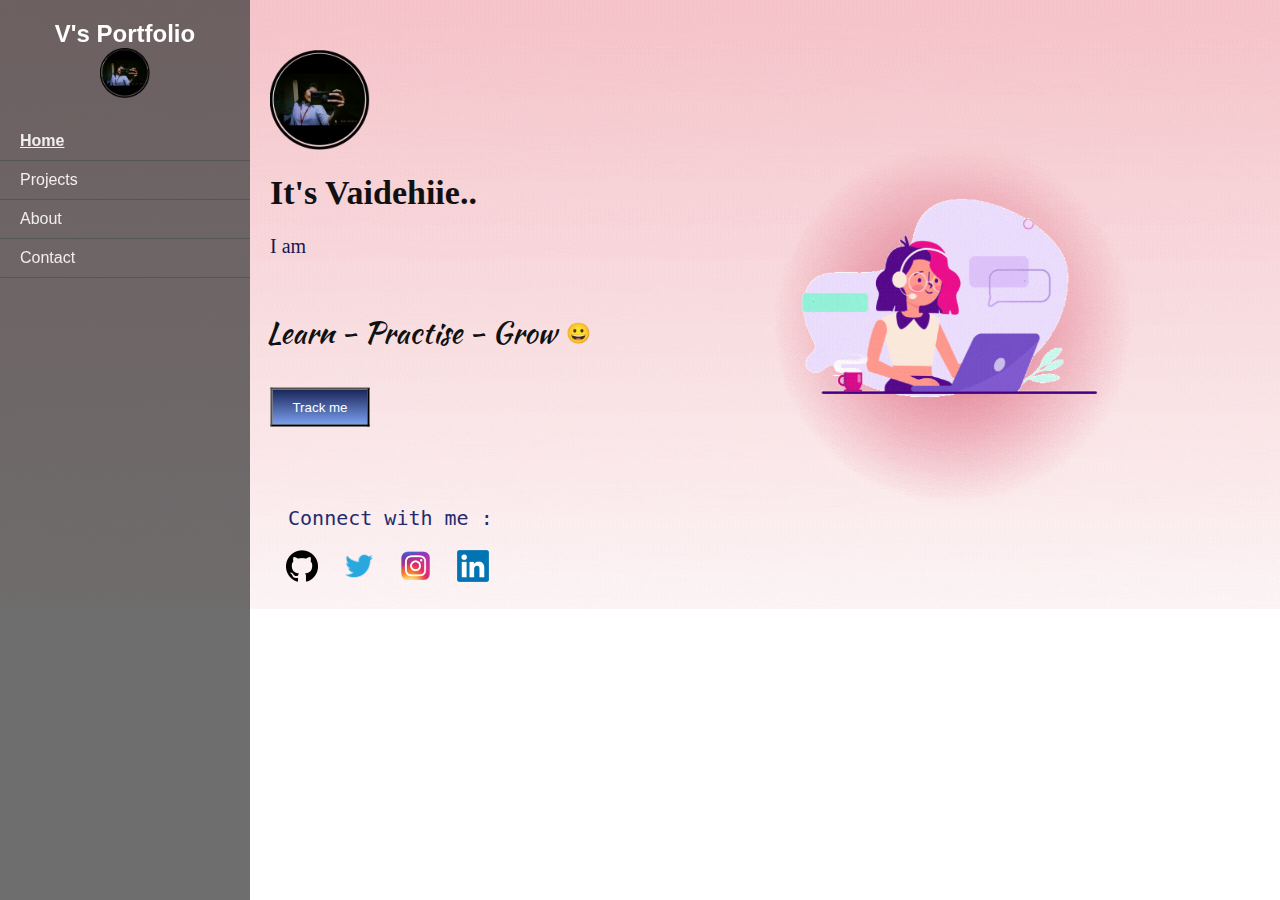
<file: index.html>
<!DOCTYPE html>
<html lang="en">
<head>
  <meta charset="UTF-8">
  <meta name="viewport" content="width=device-width, initial-scale=1.0">
  <title>Vaidehi - Portfolio</title>
  <link rel="stylesheet" href="styles.css">
</head>
<body>
  <div id="index">
    <div class="sidebar">
      <div class="logo">
        <h2>V's Portfolio</h2>
        <img src="images/logo.png">
      </div>
      <nav class="navigation">
        <ul>
          <li><a href="#" class="active">Home</a></li>
          <li><a href="projects.html">Projects</a></li>
          <li><a href="about.html">About</a></li>
          <li><a href="contact.html">Contact</a></li>
        </ul>
      </nav>
    </div>
  
    <header>
     
      <div class="abouttext">
        <!-- Add your coder GIF or video here -->
  
        <div class="coder-gif">
          <img src="images/logo.png">
        </div>
        <h1>It's Vaidehiie..</h1>
        <p id="textContainer">I am <span id="dynamicText"></span></p>
      </div> 
    </header>
    <div class="mid">Learn - Practise - Grow
      <p style="font-size:20px">
        &#128512;
        </p>
    </div>
   
    <button id="expandButton" onclick="expandContent()">Track me</button>
  
    <div id="contentContainer">
      <div id="introText">
        <div class="onlyText">
          <p>Currently studying in Government College of Engineering Amravati.</p>
          <p>In Third year Information Technology.</p>
          <p>Exploring Javascript</p>
        </div>
        <img src="images/GCOEA.png">
      </div>
      
    </div>
  
    <footer>
      <div class="social-media">
         <pre> Connect with me :</pre> 
          <a href="https://github.com/Vaidehi-w"><img src="images/Github.png" alt="Github"></a>
          <a href="https://twitter.com/vid_w09/media"><img src="images/Twiter.png" alt="Twitter"></a>
          <a href="https://www.instagrhttps://www.instagram.com/vaidehiie_._/"><img src="images/Insta.png" alt="Instagram"></a>
          <a href="https://www.linkedin.com/in/vaidehi-warghat-23014720b"><img src="images/Linkedin.png" alt="Linked in"></a>
      </div>
  </footer>
  </div>
  
  <script src="script.js"></script>
</body>
</html>
</file>
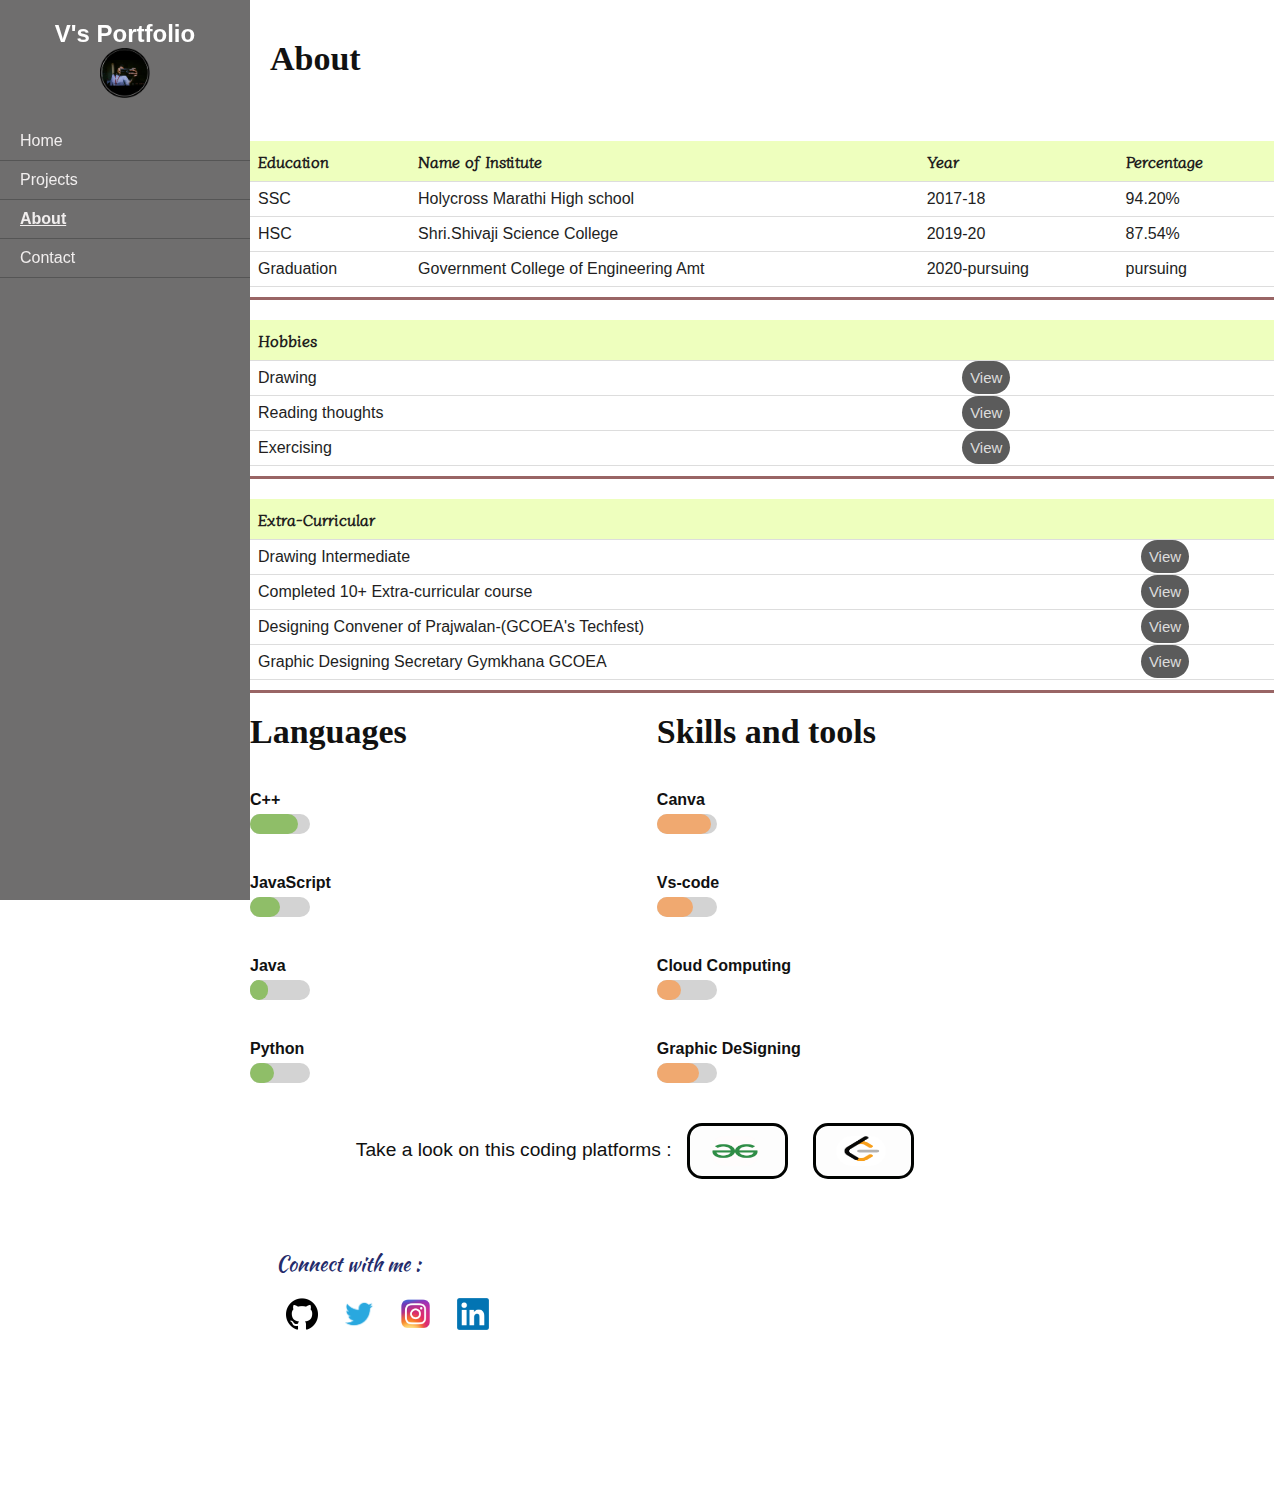
<file: about.html>
<!DOCTYPE html>
<html lang="en">
<head>
  <meta charset="UTF-8">
  <meta name="viewport" content="width=device-width, initial-scale=1.0">
  <title>About - Vaidehi</title>
  <link rel="stylesheet" href="styles.css">
</head>
<body>
  <div class="sidebar">
    <div class="logo">
      <h2>V's Portfolio</h2>
      <img src="images\logo.png">
    </div>
    <nav class="navigation">
      <ul>
        <li><a href="index.html">Home</a></li>
        <li><a href="projects.html">Projects</a></li>
        <li><a href="#" class="active">About</a></li>
        <li><a href="contact.html">Contact</a></li>
      </ul>
    </nav>
  </div>

  <header>
    <h1>About</h1>
  </header>
  <div class="education">
    <table>
      <tr>
        <th>Education</th>
        <th>Name of Institute</th>
        <th>Year</th>
        <th>Percentage</th>
        
      </tr>
      <tr>
        <td>SSC</td>
        <td>Holycross Marathi High school</td>
        <td>2017-18</td>
        <td>94.20%</td>
      </tr>
      <tr>
        <td>HSC</td>
        <td>Shri.Shivaji Science College</td>
        <td>2019-20</td>
        <td>87.54%</td>
      </tr>
      <tr>
        <td>Graduation</td>
        <td>Government College of Engineering Amt</td>
        <td>2020-pursuing</td>
        <td>pursuing</td>
      </tr>
    </table>
   
  </div>
  
  <div class="line">

  </div>

  <table>
    <tr>
      <th>Hobbies</th>
      <th></th>
    </tr>
    <tr>
      <td>Drawing</td>
      <td><a href="https://photos.app.goo.gl/mKubgbqETd9caMrj8">View</a></td>
    </tr>
    <tr>
      <td>Reading thoughts</td>
      <td><a href="">View</a></td>
    </tr>
    <tr>
      <td>Exercising</td>
      <td><a href="">View</a></td>
  </table>
  
  <div class="line">
    
  </div>

  <table>
    <tr>
      <th>Extra-Curricular</th>
      <th></th>
    </tr>
    <tr>
      <td>Drawing Intermediate</td>
      <td><a href="https://drive.google.com/file/d/12SmxI55Sq6V7SjQqr5ZuxSj87IR8jYq9/view?usp=drivesdk">View</a></td>
    </tr>
    <tr>
      <td>Completed 10+ Extra-curricular course</td>
      <td><a href="https://drive.google.com/drive/folders/12WJWJM0qZcDXIHMHTEiH-Cgzux2UZqRN
        ">View</a></td>
    </tr>
    <tr>
      <td>Designing Convener of Prajwalan-(GCOEA's Techfest)</td>
      <td><a href="">View</a></td>
      </tr>
    <tr>
      <td>Graphic Designing Secretary Gymkhana GCOEA</td>
      <td><a href="https://drive.google.com/file/d/13128jFeA8TNFWaRvevAe7O1PPh-ig-9v/view?usp=drivesdk">View</a></td>
  </table>
  
  <div class="line">
    
  </div> 

  <div class="skill">
    <div class="Lang">
      <h1>Languages</h1>
  
      <div class="skill-container">
        <div class="skill-name">C++</div>
        <div class="progress-bar">
          <div class="progress" style="width: 80%; background-color: rgb(143, 190, 104);"></div>
        </div>
      </div>
      
      <div class="skill-container">
        <div class="skill-name">JavaScript</div>
        <div class="progress-bar">
          <div class="progress" style="width: 50%; background-color: rgb(143, 190, 104);"></div>
        </div>
      </div>
    
      <div class="skill-container">
        <div class="skill-name">Java</div>
        <div class="progress-bar">
          <div class="progress" style="width: 30%; background-color: rgb(143, 190, 104);"></div>
        </div>
      </div>
    
      <div class="skill-container">
        <div class="skill-name">Python</div>
        <div class="progress-bar">
          <div class="progress" style="width: 40%; background-color: rgb(143, 190, 104);"></div>
        </div>
      </div>

    </div>
  
    <div class="myskills">
      <h1>Skills and tools</h1>
  
      <div class="skill-container">
        <div class="skill-name">Canva</div>
        <div class="progress-bar">
          <div class="progress" style="width: 90%; background-color: rgb(240, 169, 112);"></div>
        </div>
      </div>
      
      <div class="skill-container">
        <div class="skill-name">Vs-code</div>
        <div class="progress-bar">
          <div class="progress" style="width: 60%; background-color: rgb(240, 169, 112);"></div>
        </div>
      </div>
    
      <div class="skill-container">
        <div class="skill-name">Cloud Computing</div>
        <div class="progress-bar">
          <div class="progress" style="width: 40%; background-color: rgb(240, 169, 112);"></div>
        </div>
      </div>
    
      <div class="skill-container">
        <div class="skill-name">Graphic DeSigning</div>
        <div class="progress-bar">
          <div class="progress" style="width: 70%; background-color: rgb(240, 169, 112);"></div>
        </div>
        </div>
    </div>
  </div>
 
  <div id="buttons-co">
    Take a look on this coding platforms : 
    <a class="butt1" href="https://auth.geeksforgeeks.org/user/warvaidehi/practice" target="_blank">
        <img src="images/geeksforgeeks_logo.png" alt="GeeksforGeeks" height="20" width="20">
      
    </a>
    
    <a class="butt2" href="https://leetcode.com/vaidehi_w/" target="_blank">
        <img src="images/leetcode_logo.png" alt="LeetCode" height="20" width="20">
        
    </a>
</div>
  <!-- Add your projects content here -->
  <footer>
    <div class="social-media">
       <p>Connect with me :</p> 
        <a href="https://github.com/Vaidehi-w"><img src="images/Github.png" alt="Github"></a>
        <a href="https://twitter.com/vid_w09/media"><img src="images/Twiter.png" alt="Twitter"></a>
        <a href="https://www.instagrhttps://www.instagram.com/vaidehiie_._/"><img src="images/Insta.png" alt="Instagram"></a>
        <a href="https://www.linkedin.com/in/vaidehi-warghat-23014720b"><img src="images/Linkedin.png" alt="Linked in"></a>
    </div>
</footer>
  <script src="script.js"></script>
</body>
</html>
</file>
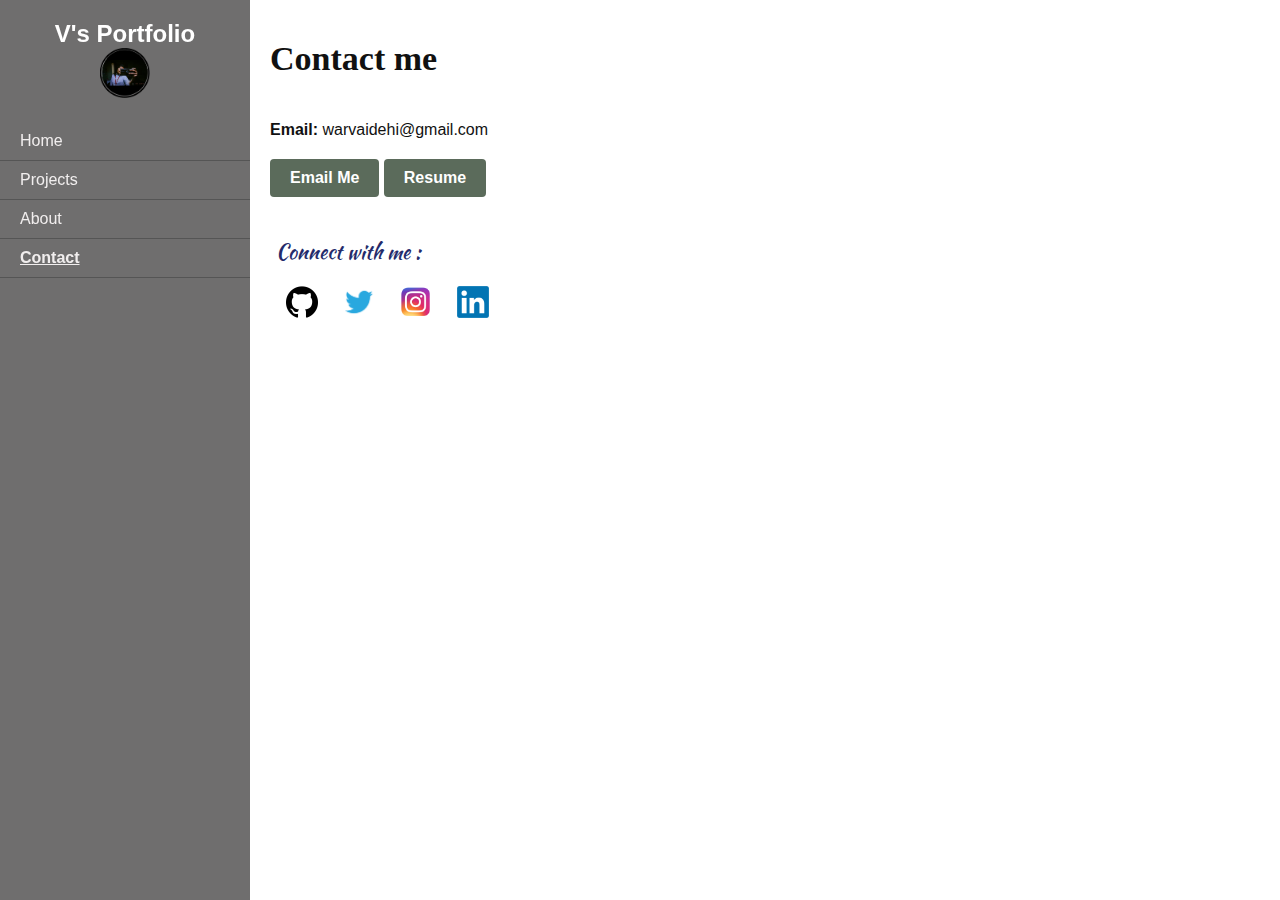
<file: contact.html>
<!DOCTYPE html>
<html lang="en">
<head>
  <meta charset="UTF-8">
  <meta name="viewport" content="width=device-width, initial-scale=1.0">
  <title>Contact - Vaidehi</title>
  <link rel="stylesheet" href="styles.css">
</head>
<body>
  <div class="sidebar">
    <div class="logo">
      <h2>V's Portfolio</h2>
      <img src="images\logo.png">
    </div>
    <nav class="navigation">
      <ul>
        <li><a href="index.html">Home</a></li>
        <li><a href="projects.html">Projects</a></li>
        <li><a href="about.html">About</a></li>
        <li><a href="#" class="active">Contact</a></li>
      </ul>
    </nav>
  </div>

  <header>
    <h1>Contact me</h1>
  </header>
  <div class="contact-container">
    <span class="contact-label">Email:</span> warvaidehi@gmail.com
  </div>
  
  <div class="button-container">
    <a href="mailto:warvaidehi@gmail.com" class="button">Email Me</a>
    <a href="Doc/Resume.pdf" class="button">Resume</a>
  </div>
  <!-- Add your projects content here -->
  <footer>
    <div class="social-media">
       <p>Connect with me :</p> 
        <a href="https://github.com/Vaidehi-w"><img src="images/Github.png" alt="Github"></a>
        <a href="https://twitter.com/vid_w09/media"><img src="images/Twiter.png" alt="Twitter"></a>
        <a href="https://www.instagrhttps://www.instagram.com/vaidehiie_._/"><img src="images/Insta.png" alt="Instagram"></a>
        <a href="https://www.linkedin.com/in/vaidehi-warghat-23014720b"><img src="images/Linkedin.png" alt="Linked in"></a>
    </div>
</footer>
  <script src="script.js"></script>
</body>
</html>
</file>
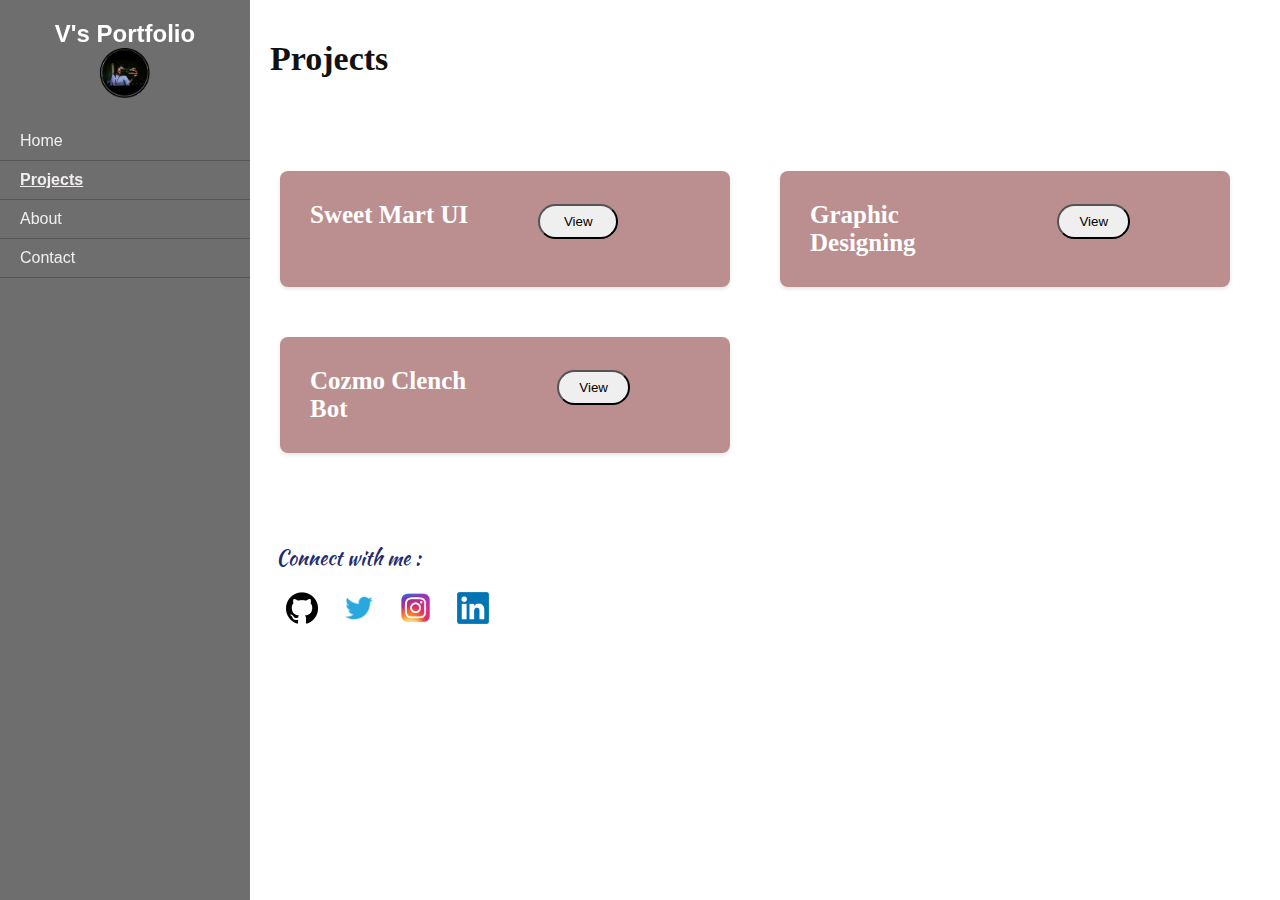
<file: projects.html>
<!DOCTYPE html>
<html lang="en">
<head>
  <meta charset="UTF-8">
  <meta name="viewport" content="width=device-width, initial-scale=1.0">
  <title>Projects - Vaidehi</title>
  <link rel="stylesheet" href="styles.css">
</head>
<body>
  <div class="sidebar">
    <div class="logo">
      <h2>V's Portfolio</h2>
      <img src="images\logo.png">
    </div>
    <nav class="navigation">
      <ul>
        <li><a href="index.html">Home</a></li>
        <li><a href="#" class="active">Projects</a></li>
        <li><a href="about.html">About</a></li>
        <li><a href="contact.html">Contact</a></li>
      </ul>
    </nav>
  </div>

  <header>
    <h1>Projects</h1>
   
  </header>
  <div class="container">
    <div class="section">Sweet Mart UI
      <button id="b"><a href="https://drive.google.com/file/d/10osTVcckk7D8vIm7UabBwrso6UkU6dQp/view?usp=sharing">View</a></button>
    </div>
    <div class="section">Graphic Designing
      <button id="b"><a href="https://github.com/Vaidehi-w/Graphic_designs">View</a></button>
    </div>
    <div class="section">Cozmo Clench Bot
      <button id="b"><a href="https://photos.app.goo.gl/tnovjCoTZG2CVWYE6">View</a></button>
    </div>
    
</div>
  <!-- Add your projects content here -->
  <footer>
    <div class="social-media">
       <p>Connect with me :</p> 
        <a href="https://github.com/Vaidehi-w"><img src="images/Github.png" alt="Github"></a>
        <a href="https://twitter.com/vid_w09/media"><img src="images/Twiter.png" alt="Twitter"></a>
        <a href="https://www.instagrhttps://www.instagram.com/vaidehiie_._/"><img src="images/Insta.png" alt="Instagram"></a>
        <a href="https://www.linkedin.com/in/vaidehi-warghat-23014720b"><img src="images/Linkedin.png" alt="Linked in"></a>
    </div>
</footer>
  <script src="script.js"></script>
</body>
</html>
</file>
<file: styles.css>
/* styles.css */

@import url('https://fonts.googleapis.com/css2?family=Diphylleia&family=Kaushan+Script&display=swap');


/* General Styles */
#index{
  margin: 0;
  padding: 0;
  font-family: Arial, sans-serif;
  background-image:url("images/girl.gif");
  color: #111111;
  background-repeat: no-repeat;
  background-size: 100%;
}
body{
  margin: 0;
  padding: 0;
  font-family: Arial, sans-serif;
  color: #111111;
  background-repeat: no-repeat;
  background-size: 100%;
}
header {
  padding: 20px;
  text-align: left;
  margin-left: 250px;
}

.coder-gif {
  margin-top: 30px;
}

/* Sidebar Navigation Styles */
.sidebar {
  position: fixed;
  top: 0;
  left: 0;
  width: 200px;
  height: 100%;
  background: rgba(68, 67, 67, 0.767);
  color: #ffffff;
  overflow-y: auto;
  transition: width 0.3s;
  z-index: 1;
}

.sidebar:hover {
  width: 250px;
}

.sidebar .logo {
  padding: 20px;
  text-align: center;
}

.sidebar .logo h2 {
  margin: 0;
  font-size: 24px;
}
 
.sidebar .logo img{
width:50px;
height: 50px;
}

.sidebar .navigation ul {
  list-style-type: none;
  margin: 0;
  padding: 0;
}

.coder-gif img{
   height:100px;
   width:100px;
}


.sidebar .navigation li {
  padding: 10px 20px;
  border-bottom: 1px solid #555;
}

.sidebar .navigation a {
  color: #f1eeee;
  text-decoration: none;
}

.sidebar .navigation li:hover {
  background-color: #555;
}

.sidebar .navigation li .active {
  text-decoration: underline;
  font-weight:600;
}

@media (max-width: 768px) {
  .sidebar {
    width: 80px;
  }

  .sidebar:hover {
    width: 250px;
  }

  .sidebar .logo h2 {
    display: none;
  }

  .sidebar .navigation li {
    text-align: center;
    padding: 20px 0;
  }
}
.container {
  margin-left: 230px;
  display: grid;
  grid-template-columns: repeat(2, 1fr);
  grid-gap: 50px;
  padding: 50px;
}

.mid{
  font-size: 30px;
  margin-left: 266px;
  font-weight: 500;
  font-family: 'Kaushan Script', cursive;
  margin-bottom: 20px;
  display: flex;
  flex-direction: row;
  align-items: center;
}

.mid p{
  margin-left: 10px;
}
.section {
  display: flex;
  flex-direction: row;
  background-color: #bb8f8f;
  padding: 30px;
  border-radius: 8px;
  box-shadow: 0 2px 4px rgba(0, 0, 0, 0.1);
  transition: transform 0.3s ease;
  color: #ffffff;
  text-shadow: #111111;
  font-size: 25px;
  font-weight: 600;
  font-family: Cambria, Cochin, Georgia, Times, 'Times New Roman', serif;
}

.section:hover {
  transform: scale(1.1);
  background-color: rgb(243, 237, 243);
  border: 2px solid #bb8f8f;
  color: #111111;
}
footer {
  margin-left: 36px;
  padding: 20px;
  text-align: left;
}

.social-media{
 margin-left:220px ;
 color: rgb(36, 43, 107);
 font-family: 'Kaushan Script', cursive;
 font-size: 20px;
}

.social-media a {
  display: inline-block;
  margin: 0 10px;
}

.social-media img {
  width: 32px;
  height: 32px;
}
#dynamicText {
  display: inline;
  opacity: 1;
  transition: opacity 0.5s;
}

.abouttext p{
  color: rgb(24, 24, 80);
  font-family:cursive;
  font-size: 20px;
}

#expandButton {
  margin: 20px 320px;
  transform: translate(-50%, -50%);
  padding: 10px 20px;
  background-image:linear-gradient(rgb(26, 37, 88),rgb(122, 159, 238));
  color: #fff;
  cursor: pointer;
}

#contentContainer {
  transform: translate(23%,18%);
  width: 80%;
  height:0;
  overflow: hidden;
  transition: height 0.5s;
}

#contentContainer.expand {
  height: 50vh; /* Adjust the height as desired */
}

#introText {
  display:flex;
  flex-direction: row;
  padding: 10px;
  background-color: #f4fadb;
  border: 2px solid #422828;
  border-radius: 10px;
  color: #1b1b1b;
  font-size: 17px;
  font-family:'Trebuchet MS', 'Lucida Sans Unicode', 'Lucida Grande', 'Lucida Sans', Arial, sans-serif ;
}
#introText img{
  position: absolute;
  left:88%;
  width: 100px;
  height: 100px;
}

#b{
  height:35px;
  width:80px;
  border-radius: 20px;
  text-align: center;
  margin: 3px 70px;
}
#b:hover{
  background-color: #e0c2c2;
}
a{
  text-decoration: none;
  color: #000;
}

table {
  margin-left: 250px;
  border-collapse: collapse;
  width: 80%;
}

th, td {
  padding: 8px;
  text-align: left;
  border-bottom: 1px solid #ddd;
  color: #221e1e;
}

table{
  margin-top: 20px;
}

table tr:hover{
 background-color: rgba(97, 104, 109, 0.781);
}
td a{
  background-color: #1b1b1bb7;
  color: #ddd;
  padding: 8px;
  border-radius: 20px;
  font-size: 15px;
}
td a:hover{
  border: 1px solid black;
  background-color: #fafafab7;
  color: #000000;
  padding: 8px;
  border-radius: 20px;
  font-size: 15px;
}

.line{
  margin-left: 250px;
  margin-top: 10px;
  height:3px;
  width:80%;
  background-color: #996565;
}

table th{
  background-color: #eeffbe;
  font-family: 'Diphylleia', serif;;
}

.skill-container {
  margin: 40px 20px  0px 250px;
  
}
 h1{
  margin-top: 20px;
  font-size: 34px;
  font-family: Georgia, 'Times New Roman', Times, serif;
}

.skill-name {
  font-weight: bold;
  margin-bottom: 5px;
}
.progress-bar {
  height: 20px;
  width:60px;
  background-color: lightgray;
  border-radius: 10px;
  margin-bottom: 10px;
}
.progress {
  height: 100%;
  border-radius: 10px;

}

.skill{
  display: flex;
  margin: 0px;
}

.Lang h1 , .myskills h1{
  margin-left: 250px;
  text-align: center;
}

.contact-container {
  margin-left: 270px;
  margin-bottom: 20px;
}
.contact-label {
  font-weight: bold;
}
.button-container {
  margin-left: 270px;
  margin-top: 20px;
}
.button {
  display: inline-block;
  padding: 10px 20px;
  background-color: #5b6b5b;
  color: white;
  text-decoration: none;
  border-radius: 4px;
  font-weight: bold;
}
.button:hover{
  background-color: #f5f8f5;
  color: rgb(3, 3, 3);
  border: 1px solid #111111;
}

#buttons-co {
  text-align: center;
  padding: 20px;
  font-family:Verdana, Geneva, Tahoma, sans-serif;
  font-size: larger;
  font-weight: 500;
  
}

.butt1 , .butt2 {
  display: inline-block;
  margin: 10px;
  padding: 10px 20px;
  background-color: #fdfdfd;
  color: rgb(0, 0, 0);
  border:3px solid #010301;
  text-decoration: none;
  border-radius: 15px;
}

.butt1 img , .butt2 img {
  vertical-align: middle;
  margin-right: 5px;
  height: 30px;
  width:50px;
  border-radius: 30px;
}

.butt1:hover{
  background-color: #127e1b;
}

.butt2:hover{
  background-color: #f58924;
}



/*making REsponsive*/ 

@media (max-width: 768px) {
  header {
    margin-left: 5%;
  }

  .sidebar {
    width: 20%;
    font-size: 12px;
  }
  

  .container {
    margin-left: 5%;
    grid-template-columns: 1fr;
  }
}

@media (max-width: 400px) {
.sidebar {
  width: 20%;
  font-size: 12px;
}
}
</file>
